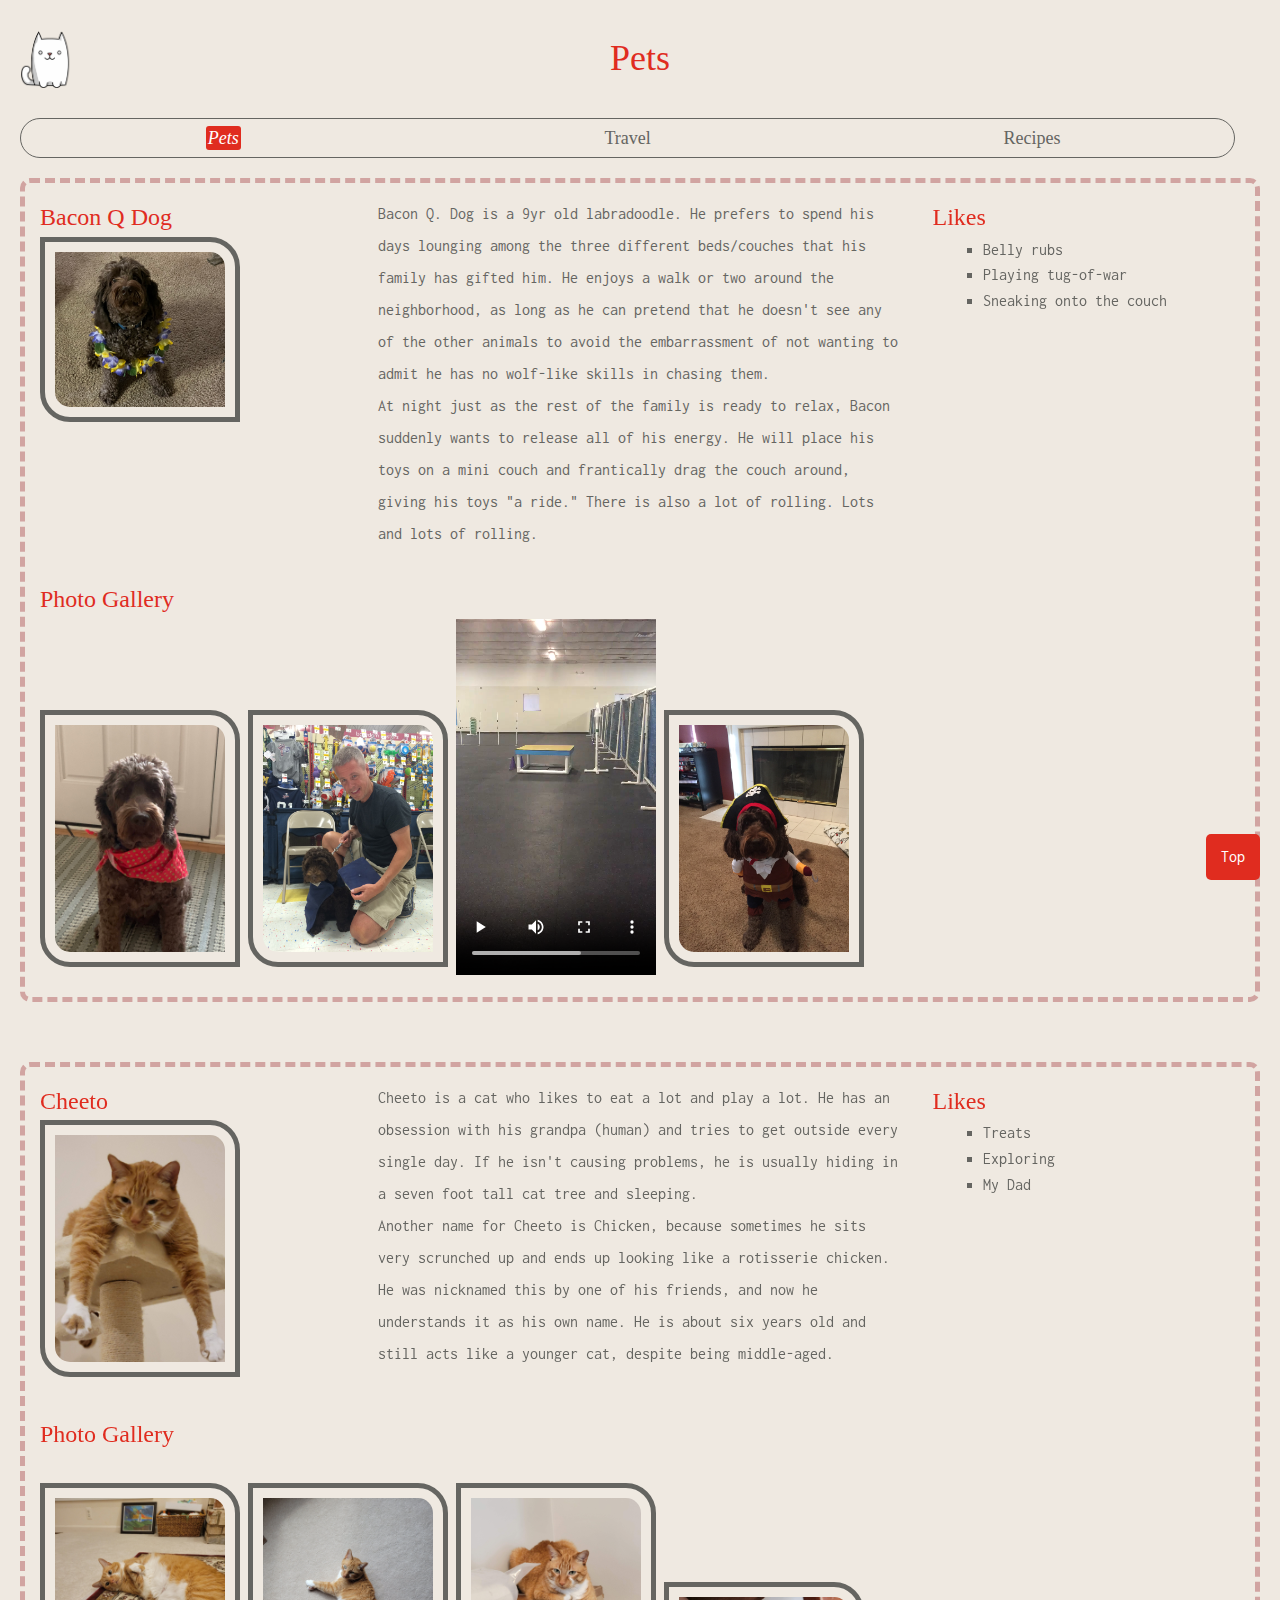
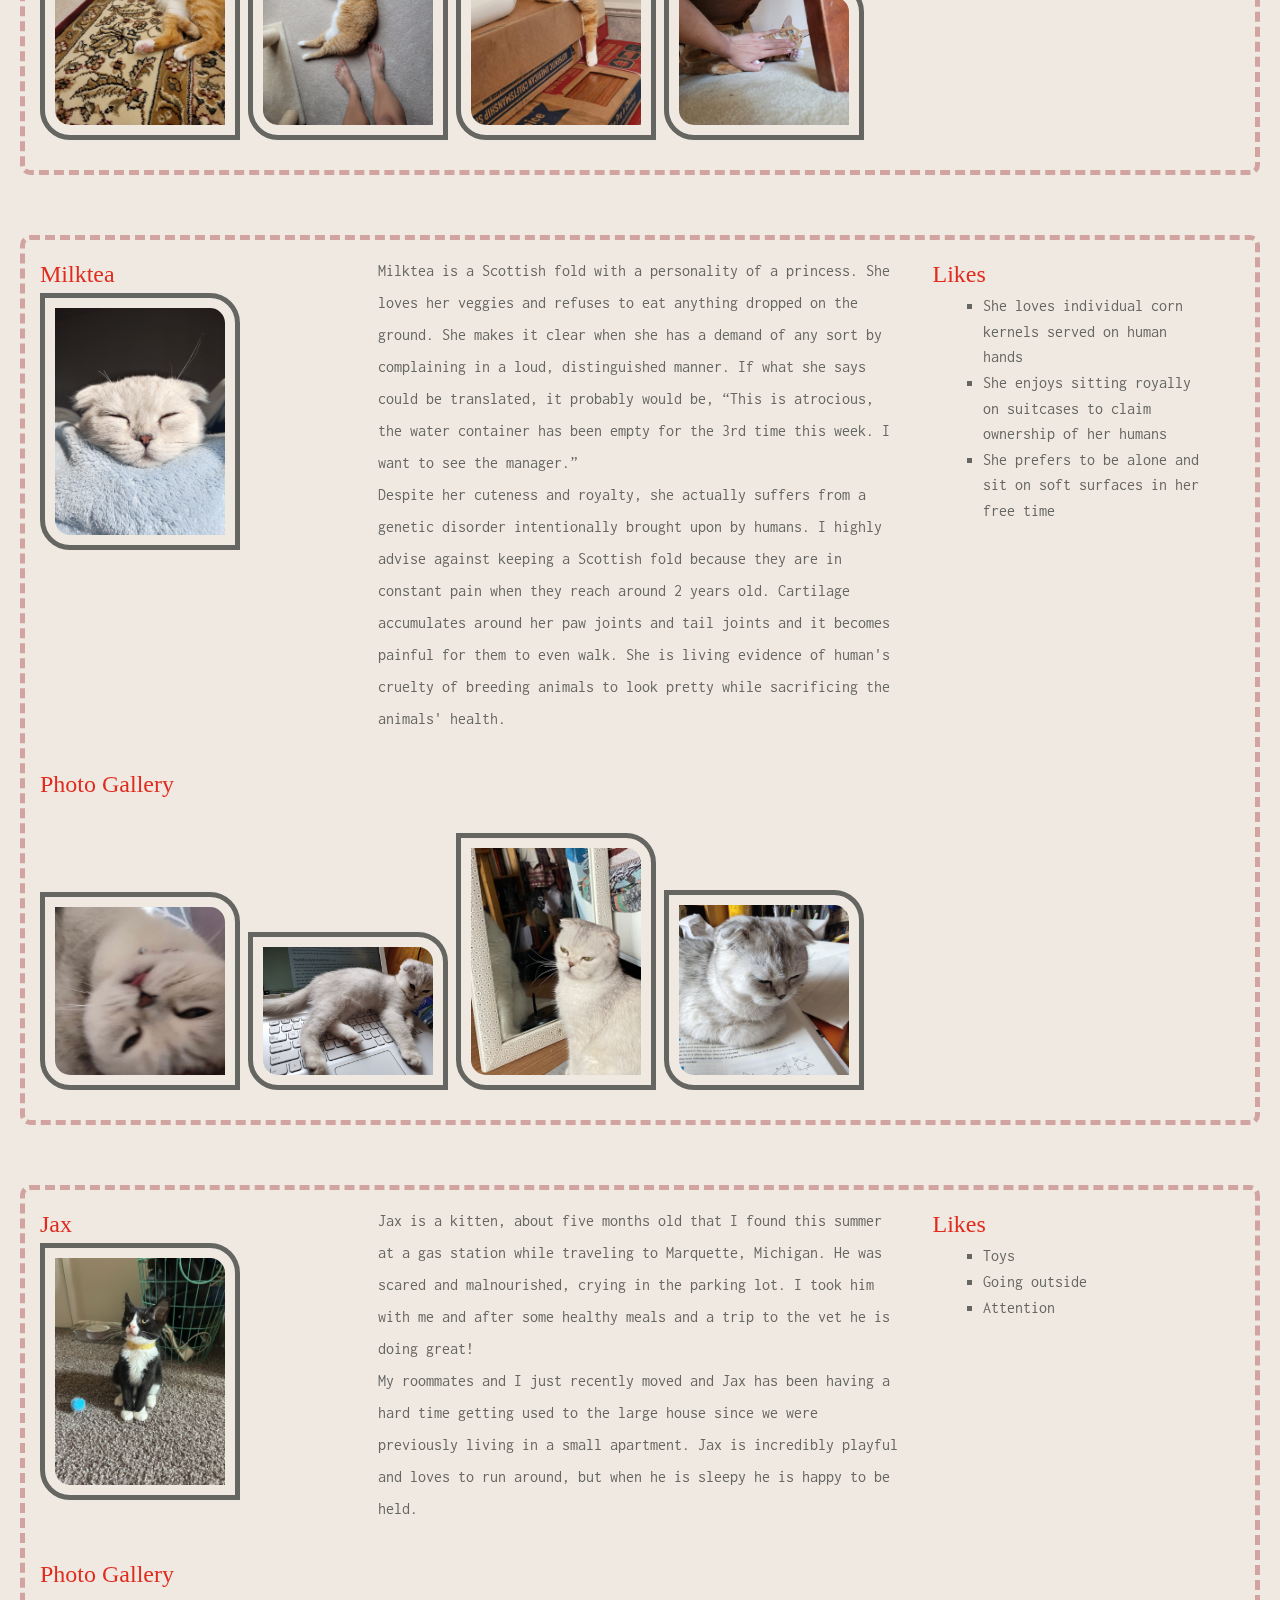
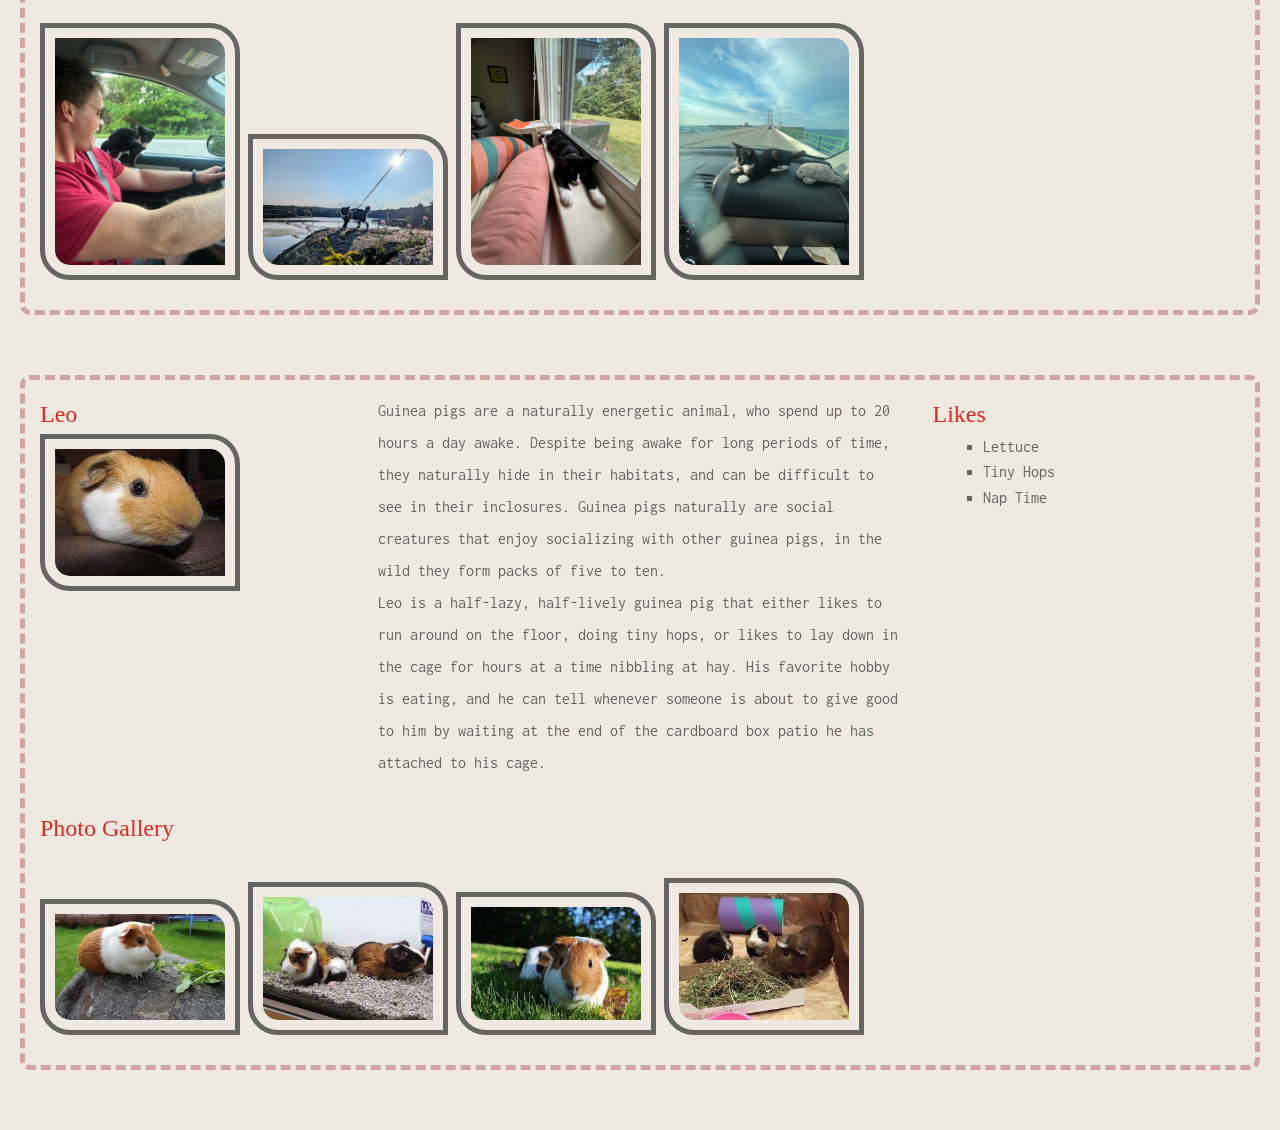
<file: index.html>
<!DOCTYPE html>
<html lang="en">

<head>
    <meta charset="UTF-8">
    <meta name="viewport" content="width=device-width, initial-scale=1.0">
    <link rel="icon" type="image/x-icon" href="images/icon_cat.png">
    <title>Pets</title>
    <link rel="stylesheet" href="css/reset.css">
    <link rel="stylesheet" href="css/style.css">
</head>

<body>
    <a href = "#main" id="skip">Skip to Main Content</a>
    <header>
        <h1 id="top">Pets</h1>
    </header>
    <nav class="nonMobile">
        <ul>
            <li class="dropdown">
                <a class="btn" id="curpage" href="index.html">Pets</a>
                <ul class="dropdown-content">
                    <li><a href="#pet1">Bacon Q Dog</a></li>
                    <li><a href="#pet2">Cheeto</a></li>
                    <li><a href="#pet3">Milktea</a></li>
                    <li><a href="#pet4">Jax</a></li>
                    <li><a href="#pet5">Leo</a></li>
                </ul>
            </li>
            <li class="dropdown">
                <a class="btn" href="travel.html">Travel</a>
                <ul class="dropdown-content">
                    <li><a href="travel.html#loc1">Machu Picchu</a></li>
                    <li><a href="travel.html#loc2">Paris</a></li>
                    <li><a href="travel.html#loc3">Sofia</a></li>
                    <li><a href="travel.html#loc4">San Francisco</a></li>
                    <li><a href="travel.html#loc5">Giza</a></li>
                    <li><a href="travel.html#loc6">Tokyo</a></li>
                </ul>
            </li>
            <li class="dropdown">
                <a class="btn" href="recipes.html">Recipes</a>
                <ul class="dropdown-content">
                    <li><a href="recipes.html#rec1">Double Chocolate Cookies</a></li>
                    <li><a href="recipes.html#rec2">Homemade Chicken Tikka Masala</a></li>
                    <li><a href="recipes.html#rec3">Tomato and Egg</a></li>
                </ul>
            </li>
        </ul>
    </nav>

    <nav class="mobile">
        <input id="menu__toggle" type="checkbox" />
        <label class="menu__btn" for="menu__toggle">
        <span></span>
        </label>

        <ul class="menu__box">
        <li><a class="menu__item" href="index.html">Pet</a></li>
        <li><a class="menu__item" href="travel.html">Travel</a></li>
        <li><a class="menu__item" href="recipes.html">Recipes</a></li>
        </ul>
    </nav>
    
    <!-- five pets -->
    <main>
        <div id="backToTopBtn">
            <a href="#top">Top</a>
        </div>
        <div id="main">
            <div class="pet">
                <div class="left1">
                    <h2 id="pet1">Bacon Q Dog</h2>
                        <img src="images/Pets/bacon.jpg" width="400" alt="Brown labradoodle wearing colorful lei">
                    </figure>
                </div>
                
                <div class="right1">
                    <p>Bacon Q. Dog is a 9yr old labradoodle. He prefers to spend his days lounging among the three different
                        beds/couches that his family has gifted him. He enjoys a walk or two around the neighborhood, as long as
                        he can pretend that he doesn't see any of the other animals to avoid the embarrassment of not wanting to
                        admit he has no wolf-like skills in chasing them.</p>
                    <P>At night just as the rest of the family is ready to relax, Bacon suddenly wants to release all of his
                        energy. He will place his toys on a mini couch and frantically drag the couch around, giving his toys "a
                        ride." There is also a lot of rolling. Lots and lots of rolling.</P>
                </div>
                
                <div class="left3">
                    <h3>Photo Gallery</h3>

                    <figure class="snip1206 sub left_photo"  tabindex="0">
                        <img src="images/Pets/bacon_bandana.JPG" width="200" alt="Brown labradoodle wearing an orange bandana">
                        <figcaption>
                            <p>Brown labradoodle wearing an orange bandana</p>
                        </figcaption>
                    </figure>

                    <figure class="snip1206 sub right_photo"  tabindex="0">
                        <img src="images/Pets/bacon_graduation.JPG" width="200"
                        alt="Small labradoodle puppy wearing a graduation cap and gown">
                        <figcaption>
                            <p>Small labradoodle puppy wearing a graduation cap and gown                            </p>
                        </figcaption>
                    </figure>
                    
                    
                    <video class="left_photo" width="200" controls>
                        <source src="images/Pets/bacon_agility.mov">
                        Your browser does not support the video tag. This was a video of a girl and dog demonstrating a sit and
                        stay procedure
                    </video>

                    <figure class="snip1206 sub right_photo"  tabindex="0">
                        <img src="images/Pets/bacon_halloween.JPG" width="200" alt="Brown labradoodle wearing a pirate costume">
                        <figcaption>
                            <p>Brown labradoodle wearing a pirate costume</p>
                        </figcaption>
                    </figure>
                </div>
                
                <div class="left2">
                    <h3>Likes</h3>
                    <ul>
                        <li>Belly rubs</li>
                        <li>Playing tug-of-war</li>
                        <li>Sneaking onto the couch</li>
                    </ul>
                </div>
                
            </div>
    
            <div class="pet">
                <div class="left1">
                    <h2 id="pet2">Cheeto</h2>
                        <img src="images/Pets/cheeto_cattree.jpg" width="400" alt="Orange cat hanging paws off a cat tower">
                </div>
                
                <div class="right1">
                    <p>Cheeto is a cat who likes to eat a lot and play a lot. He has an obsession with his grandpa (human) and
                        tries to get outside every single day. If he isn't causing problems, he is usually hiding in a seven
                        foot tall cat tree and sleeping. </p>
                    <P>Another name for Cheeto is Chicken, because sometimes he sits very scrunched up and ends up looking like
                        a rotisserie chicken. He was nicknamed this by one of his friends, and now he understands it as his own
                        name. He is about six years old and still acts like a younger cat, despite being middle-aged.</P>    
                </div>
                
                <div class="left3">
                    <h3>Photo Gallery</h3>
                    <figure class="snip1206 sub left_photo"  tabindex="0">
                        <img src="images/Pets/cheeto_carpet.jpg" width="200" alt="Cheeto laying sideways on the carpet">
                        <figcaption>
                            <p>Cheeto laying sideways on the carpet</p>
                        </figcaption>
                    </figure>

                    <figure class="snip1206 sub right_photo"  tabindex="0">
                        <img src="images/Pets/cheeto_moon.jpg" width="200"
                            alt="Cheeto lying in the sun in a half moon crescent shape">
                        <figcaption>
                            <p>Cheeto lying in the sun in a half moon crescent shape</p>
                        </figcaption>
                    </figure>
                    
                    <figure class="snip1206 sub left_photo"  tabindex="0">
                        <img src="images/Pets/cheeto_boxes.jpg" width="200" alt="Cheeto lying on boxes with one leg hanging off">
                        <figcaption>
                            <p>Cheeto lying on boxes with one leg hanging off</p>
                        </figcaption>
                    </figure>

                    <figure class="snip1206 sub right_photo"  tabindex="0">
                        <img src="images/Pets/cheeto_attack.jpg" width="200" alt="Cheeto attacked a hand trying to pet him">
                        <figcaption>
                            <p>Cheeto attacked a hand trying to pet him</p>
                        </figcaption>
                    </figure>
                </div>
                
                
                <div class="left2">
                    <h3>Likes</h3>
                    <ul>
                        <li>Treats</li>
                        <li>Exploring</li>
                        <li>My Dad</li>
                    </ul>
                </div>
                
            </div>
    
            <div class="pet">
                <div class="left1">
                    <h2 id="pet3">Milktea</h2>
                        <img src="images/Pets/Main.JPG" width="400" alt="Milktea taking nap">
                </div>
                
                <div class="right1">
                    <p>Milktea is a Scottish fold with a personality of a princess. She loves her veggies and refuses to eat
                        anything dropped on the ground. She makes it clear when she has a demand of any sort by complaining in a
                        loud, distinguished manner. If what she says could be translated, it probably would be, “This is
                        atrocious, the water container has been empty for the 3rd time this week. I want to see the manager.”
                    </p>
                    <P>Despite her cuteness and royalty, she actually suffers from a genetic disorder intentionally brought upon
                        by humans. I highly advise against keeping a Scottish fold because they are in constant pain when they
                        reach around 2 years old. Cartilage accumulates around her paw joints and tail joints and it becomes
                        painful for them to even walk. She is living evidence of human's cruelty of breeding animals to look
                        pretty while sacrificing the animals' health.</P>
                </div>
                
                <div class="left3">
                    <h3>Photo Gallery</h3>
                    <figure class="snip1206 sub left_photo"  tabindex="0">
                        <img src="images/Pets/Milktea_comfy.jpg" width="200" alt="Milktea enjoying a good massage">
                        <figcaption>
                            <p>Milktea enjoying a good massage</p>
                        </figcaption>
                    </figure>
                    <figure class="snip1206 sub right_photo"  tabindex="0">
                        <img src="images/Pets/Milktea_laptop.JPG" width="200" alt="Baby Milktea On Laptop">
                        <figcaption>
                            <p>Baby Milktea On Laptop</p>
                        </figcaption>
                    </figure>
                    <figure class="snip1206 sub left_photo"  tabindex="0">
                        <img src="images/Pets/Milktea_mirror.jpeg" width="200" alt="Milktea sighing at mirror">
                        <figcaption>
                            <p>Milktea sighing at mirror</p>
                        </figcaption>
                    </figure>
                    <figure class="snip1206 sub right_photo"  tabindex="0">
                        <img src="images/Pets/Milktea_catbox.JPG" width="200" alt="Milktea Catbox position">
                        <figcaption>
                            <p>Milktea Catbox position</p>
                        </figcaption>
                    </figure>
                </div>
               
                <div class="left2">
                    <h3>Likes</h3>
                    <ul>
                        <li>She loves individual corn kernels served on human hands</li>
                        <li>She enjoys sitting royally on suitcases to claim ownership of her humans</li>
                        <li>She prefers to be alone and sit on soft surfaces in her free time</li>
                    </ul>
                </div>
                
            </div>
    
            <div class="pet">
                <div class="left1">
                    <h2 id="pet4">Jax</h2>
                        <img src="images/Pets/Jax.jpg" width="400" alt="A black and white kitten sitting down and wearing a yellow collar">
                </div>
                
                <div class="right1">
                    <p>Jax is a kitten, about five months old that I found this summer at a gas station while traveling to
                        Marquette, Michigan. He was scared and malnourished, crying in the parking lot. I took him with me and
                        after some healthy meals and a trip to the vet he is doing great!
                    </p>
                    <P>My roommates and I just recently moved and Jax has been having a hard time getting used to the large
                        house since we were previously living in a small apartment. Jax is incredibly playful and loves to run
                        around, but when he is sleepy he is happy to be held.</P>
                </div>
                
                <div class="left3">
                    <h3>Photo Gallery</h3>
                    <figure class="snip1206 sub left_photo"  tabindex="0">
                        <img src="images/Pets/JaxandMax.jpg" width="200"
                            alt="Black and white kitten standing on the driver's arm while on a road trip">
                        <figcaption>
                            <p>
                                Black and white kitten standing on the driver's arm while on a road trip
                            </p>
                        </figcaption>
                    </figure>
                    
                    <figure class="snip1206 sub right_photo"  tabindex="0">
                        <img src="images/Pets/JaxHarlowLake.jpg" width="200"
                            alt="Black and white kitten on a leash standing on a rock above a lake">
                            <figcaption>
                                <p>
                                    Black and white kitten on a leash standing on a rock above a lake
                                </p>
                            </figcaption>
                    </figure>
                    
                    <figure class="snip1206 sub left_photo"  tabindex="0">
                        <img src="images/Pets/JaxSleeping.jpg" width="200" alt="Black and white kitten sleeping on a windowsill">
                        <figcaption>
                            <p>Black and white kitten sleeping on a windowsill</p>
                        </figcaption>
                    </figure>

                    <figure class="snip1206 sub right_photo"  tabindex="0">
                        <img src="images/Pets/JaxDashboard.jpg" width="200"
                            alt="Black and white kitten lying on the dashboard of a car while crossing the Mackinac Bridge">
                        <figcaption>
                            <p>
                                Black and white kitten lying on the dashboard of a car while crossing the Mackinac Bridge
                            </p>
                        </figcaption>
                    </figure>


                </div>
                    
                <div class="left2">
                    <h3>Likes</h3>
                    <ul>
                        <li>Toys</li>
                        <li>Going outside</li>
                        <li>Attention</li>
                    </ul>
                </div>
                
            </div>
    
            <div class="pet">
                <div class="left1">
                    <h2 id="pet5">Leo</h2>
                        <img src="images/Pets/Leo_primary_photo.jpg" width="400" alt="Guinea pig doing his best to smile for the camera">
                </div>
                
                <div class="right1">
                    <p>Guinea pigs are a naturally energetic animal, who spend up to 20 hours a day awake. Despite being awake
                        for long periods of time, they naturally hide in their habitats, and can be difficult to see in their
                        inclosures. Guinea pigs naturally are social creatures that enjoy socializing with other guinea pigs, in
                        the wild they form packs of five to ten.
                    </p>
                    <P>Leo is a half-lazy, half-lively guinea pig that either likes to run around on the floor, doing tiny hops,
                        or likes to lay down in the cage for hours at a time nibbling at hay. His favorite hobby is eating, and
                        he can tell whenever someone is about to give good to him by waiting at the end of the cardboard box
                        patio he has attached to his cage.</P>
                </div>
                
                <div class="left3">
                    <h3>Photo Gallery</h3>
                    <figure class="snip1206 sub left_photo"  tabindex="0">
                        <img src="images/Pets/Leo_greens.jpg" width="200" alt="Leo enjoying leafy greens">
                        <figcaption>
                            <p>Leo enjoying leafy greens</p>
                        </figcaption>
                    </figure>

                    <figure class="snip1206 sub right_photo"  tabindex="0">
                        <img src="images/Pets/Leo_run.jpg" width="200" alt="Leo running across his cage as fast as he can">
                        <figcaption>
                            <p>Leo running across his cage as fast as he can</p>
                        </figcaption>
                    </figure>

                    <figure class="snip1206 sub left_photo"  tabindex="0">
                        <img class="left_photo" src="images/Pets/Leo_smile.jpg" width="200" alt="Leo smiling for the camera">
                        <figcaption>
                            <p>Leo smiling for the camera</p>
                        </figcaption>
                    </figure>

                    <figure class="snip1206 sub right_photo"  tabindex="0">
                        <img src="images/Pets/Leo_escape.jpg" width="200"
                            alt="Leo socializing with other guinea pigs as they plan their escape">
                        <figcaption>
                            <p>Leo socializing with other guinea pigs as they plan their escape</p>
                        </figcaption>
                    </figure>

                </div>
                <div class="left2">
                    <h3>Likes</h3>
                    <ul>
                        <li>Lettuce</li>
                        <li>Tiny Hops</li>
                        <li>Nap Time</li>
                    </ul>
                </div>
                
            </div>
        </div>
    </main>
    
    <script src="js/catFreeze.js"></script>
</body>

</html>
</file>
<file: css/style.css>
/* <link rel="stylesheet" href="/css?family=Tangerine"> */
@import url('https://fonts.googleapis.com/css?family=Inconsolata');

/* Overall Page Styles */
body {
    /* font-family: DejaVu Sans Mono, monospace; */
    font-family: Inconsolata, serif;
    color: #656561;
    background-color:#EFE9E1;
    line-height: 1.6;
    margin: 0 20px;
    /* background: url("../images/bgImage.jpg");
    background-size: auto 100%; */
}


.pet, .location, .recipe{
    margin-bottom: 60px;
    border: 5px dashed #d1a4a1;
    border-radius: 10px;
    padding: 15px;
    display: grid;
    grid-template-columns: 1fr 2fr 1fr;
    gap: 30px;
}

.pet, .recipe, .location div {
    margin-top: 10px;
}

/* pet grid layout */
.pet .left1, .pet .right1, .pet .left2 {
    grid-row: 1;
}
.pet .left3{
    grid-row: 2;
    grid-column: 1/span3;
}

/* recipe grid layout */
.recipe .left1,.recipe .left2,.recipe .right1 {
    grid-row: 1;
    grid-column: 1;
}
.recipe .left3 {
    grid-row: 1;
    grid-column: 2;
}
.recipe .right1 {
    grid-row: 1;
    grid-column: 3;
}
.recipe .left2 {
    grid-row: 2;
    grid-column: 3;
}
.recipe .left4 {
    grid-row: 2;
    grid-column: 1/span2;
}
.location {
    margin-top: 10px;
}

/* Header Styles */
h1 {
    font-size: 36px; 
    font-family: Comic Sans MS, Comic Sans, cursive;
    color: #E02C1F;
    text-align: center;
    margin: 30px;
}

header {
    background: url("../images/logo_cat.png");
    background-size: auto 100%;
    /* height: 50px; */
    background-repeat:no-repeat;
    animation: moveBg 40s linear infinite;
    animation-play-state: running;
}

@keyframes moveBg {
    0% {
        background-position: 0 0;
    }
    100% {
        background-position: 100% 0;
    }
}

@media (prefers-reduced-motion: reduce) {
    header { 
        animation: none; 
        background-position: 100% 0;
    }
  }

/* Sub-Header Styles */
h2, h3{
    font-size: 24px; 
    font-family: Comic Sans MS, Comic Sans, cursive; 
    color: #E02C1F; 
}


/* Paragraph Styles */
p, span {
    line-height: 2;
    margin-left: 30px;
}

/* Image Styles */
img {
    border: 5px solid #656561; 
    padding: 10px;
    margin: 0px;
    width: 200px;
    border-top-right-radius: 30px;
    border-bottom-left-radius: 30px;
}

/* navigation bar */
nav {
    border: 1px solid #656561;
    
    /* margin: auto; */
    width: 98%;
    border-radius: 20px	;	
    margin: 20px 0px;

}

nav ul {
    list-style: none;
    padding: 0;
    display: grid;
    grid-template-columns:1fr 1fr 1fr;
    justify-items: center;
}

nav li{
    padding: 5px 0px;
}

.mobile {
    display: none;
}

nav a {
    /* background-color: white; */
    padding: 2px;
    margin: 20px;
}

 /* dropdown */
 .dropdown {
    position: relative;
    display: inline-block;
}

.dropdown-content {
    display: none;
    position: absolute;
    background-color: #EFE9E1;
    min-width: 150px;
    box-shadow: 0px 8px 16px 0px #d1a4a1;
    z-index: 1;
    border-radius: 25px;
}

.dropdown-content a {
    color: #656561;
    /* padding: 12px 16px; */
    text-decoration: none;
    display: block;
}

.dropdown-content a:hover {
    background-color: #E02C1F;
    color: white;
    border-radius: 5px;
}

.dropdown:hover .dropdown-content {
    display: block;
}

.dropdown:hover .btn {
    background-color: #b28d8a;
}

.dropdown:focus-within .dropdown-content {
    display: block;
}

figure.snip1206.sub{
    min-width: none;
    max-width: 200px;
    display: block;
  }

.left4 figure.snip1206.sub {
    display: inline-block;
}


/* button style */
#curpage{
    background: #E02C1F;
    border-radius: 3px;	
    color: white;
    font-style: italic;
}

.btn {
    border-radius: 3px;
    font-family: Comic Sans MS, Comic Sans, cursive;
    color: #656561;
    font-size: 18px;
    text-decoration: none;
}

.btn:hover {
    background: #EFE9E1;
    text-decoration: none;
}

.dropdown-content {
    display: none;
}

#main li {
    margin-left: 50px;
}

#skip {
    position: absolute;
    left: -500px;
    text-transform: uppercase;
}

#skip:focus{
    left:20px;
    top: 50px;
}

*:focus,
figure.snip1206:focus {
    border: 3px dashed #E02C1F;
    border-radius: 10px;
}

span {
    display: block;
}

#main ul {
    list-style:square;
}

ol {
    list-style:decimal;
}

#backToTopBtn {
    position: fixed;
    bottom: 20px;
    right: 20px;
    background-color: #E02C1F; /* You can change the background color */
    color: #fff;
    border: none;
    border-radius: 5px;
    padding: 10px 15px;
    cursor: pointer;
    z-index: 2;
}

.smallpics{
    display: none;
}

.gallery {
    display: none;
}


/* 3d flip card */
.cols{
    display: -webkit-box;
    display: -ms-flexbox;
    display: flex;
    -ms-flex-wrap: wrap;
        flex-wrap: wrap;
    -webkit-box-pack: left;
        -ms-flex-pack: left;
            justify-content: left;
}

.col{
    width: calc(25% - 2rem);
    margin: 1rem;
    cursor: pointer;
}

.container{
    -webkit-transform-style: preserve-3d;
            transform-style: preserve-3d;
        -webkit-perspective: 1000px;
                perspective: 1000px;
}

.front,
.back{
    background-size: cover;
    box-shadow: 0 4px 8px 0 rgba(0,0,0,0.25);
    border-radius: 10px;
        background-position: center;
        -webkit-transition: -webkit-transform .7s cubic-bezier(0.4, 0.2, 0.2, 1);
        transition: -webkit-transform .7s cubic-bezier(0.4, 0.2, 0.2, 1);
        -o-transition: transform .7s cubic-bezier(0.4, 0.2, 0.2, 1);
        transition: transform .7s cubic-bezier(0.4, 0.2, 0.2, 1);
        transition: transform .7s cubic-bezier(0.4, 0.2, 0.2, 1), -webkit-transform .7s cubic-bezier(0.4, 0.2, 0.2, 1);
        -webkit-backface-visibility: hidden;
                backface-visibility: hidden;
        text-align: center;
        min-height: 280px;
        height: auto;
        border-radius: 10px;
        color: white;
        font-size: 1.5rem;
}

.back{
    background: #b28d8a;
    background: -webkit-linear-gradient(45deg,  #b28d8a 0%,#596a72 100%);
    background: -o-linear-gradient(45deg,  #b28d8a 0%,#596a72 100%);
    background: linear-gradient(45deg,  #b28d8a 0%,#596a72 100%);
}

.front:after{
    position: absolute;
    top: 0;
    left: 0;
    z-index: 1;
    width: 100%;
    height: 100%;
    content: '';
    display: block;
    opacity: .6;
    /* background-color: #E02C1F; */
    -webkit-backface-visibility: hidden;
            backface-visibility: hidden;
    border-radius: 10px;
}
.container:hover .front,
.container:hover .back{
    -webkit-transition: -webkit-transform .7s cubic-bezier(0.4, 0.2, 0.2, 1);
    transition: -webkit-transform .7s cubic-bezier(0.4, 0.2, 0.2, 1);
    -o-transition: transform .7s cubic-bezier(0.4, 0.2, 0.2, 1);
    transition: transform .7s cubic-bezier(0.4, 0.2, 0.2, 1);
    transition: transform .7s cubic-bezier(0.4, 0.2, 0.2, 1), -webkit-transform .7s cubic-bezier(0.4, 0.2, 0.2, 1);
}

.back{
    position: absolute;
    top: 0;
    left: 0;
    width: 100%;
}

.inner{
    -webkit-transform: translateY(-50%) translateZ(60px) scale(0.94);
            transform: translateY(-50%) translateZ(60px) scale(0.94);
    top: 50%;
    position: absolute;
    left: 0;
    width: 100%;
    padding: 2rem;
    -webkit-box-sizing: border-box;
            box-sizing: border-box;
    outline: 1px solid transparent;
    -webkit-perspective: inherit;
            perspective: inherit;
    z-index: 2;
}

.container .back{
    -webkit-transform: rotateY(180deg);
            transform: rotateY(180deg);
    -webkit-transform-style: preserve-3d;
            transform-style: preserve-3d;
}

.container .front{
    -webkit-transform: rotateY(0deg);
            transform: rotateY(0deg);
    -webkit-transform-style: preserve-3d;
            transform-style: preserve-3d;
}

.container:hover .back{
    -webkit-transform: rotateY(0deg);
            transform: rotateY(0deg);
    -webkit-transform-style: preserve-3d;
            transform-style: preserve-3d;
}

.container:hover .front{
    -webkit-transform: rotateY(-180deg);
            transform: rotateY(-180deg);
    -webkit-transform-style: preserve-3d;
            transform-style: preserve-3d;
}

.front .inner p{
    font-size: 2rem;
    margin-bottom: 2rem;
    position: relative;
}

.front .inner p:after{
    content: '';
    width: 4rem;
    height: 2px;
    position: absolute;
    background: #C6D4DF;
    display: block;
    left: 0;
    right: 0;
    margin: 0 auto;
    bottom: -.75rem;
}

.front .inner span{
    color: rgba(255,255,255,0.7);
    font-family: 'Montserrat';
    font-weight: 300;
}


/* unique component */
@import url(https://fonts.googleapis.com/css?family=Raleway:400,500);
figure.snip1206 {
  font-family: 'Raleway', Arial, sans-serif;
  color: #fff;
  position: relative;
  overflow: hidden;
  min-width: 200px;
  max-width: 400px;
  height: fit-content;
  color: #000000;
  text-align: center;
  margin-top:30px;

}
figure.snip1206.sub{
    min-width: none;
    max-width: 200px;
    display: inline-block;
  }
figure.snip1206 * {
  -webkit-box-sizing: border-box;
  box-sizing: border-box;
  -webkit-transition: all 0.6s ease;
  transition: all 0.6s ease;
}
figure.snip1206 img {
  opacity: 1;
  width: 100%;
  -webkit-transition: opacity 0.35s;
  transition: opacity 0.35s;
}
figure.snip1206:after {
  background: #ffffff;
  width: 100%;
  height: 100%;
  position: absolute;
  left: 0;
  bottom: 0;
  content: '';
  opacity: 0.85;
  -webkit-transform: skew(-45deg) scaleX(0);
  transform: skew(-45deg) scaleX(0);
  -webkit-transition: all 0.3s ease-in-out;
  transition: all 0.3s ease-in-out;
}
figure.snip1206 figcaption {
  position: absolute;
  top: 50%;
  left: 0;
  width: 100%;
  -webkit-transform: translateY(-50%);
  transform: translateY(-50%);
  z-index: 1;
}
figure.snip1206 p {
  margin: 0;
  width: 100%;
  opacity: 0;
}

figure.snip1206 p {
  padding: 0 50px;
  font-size: 0.8em;
  font-weight: 500;
  font-style: bold;
}

figure.snip1206:focus:after,
figure.snip1206:hover:after,
figure.snip1206.hover:after {
  -webkit-transform: skew(-45deg) scaleX(1);
  transform: skew(-45deg) scaleX(1);
  transition: all 400ms cubic-bezier(0.175, 0.885, 0.32, 1.275);
}
figure.snip1206:focus figcaption p,
figure.snip1206:hover figcaption p,
figure.snip1206.hover figcaption p {
  -webkit-transform: translate3d(0%, 0%, 0);
  transform: translate3d(0%, 0%, 0);
  -webkit-transition-delay: 0.2s;
  transition-delay: 0.2s;
}
figure.snip1206:focus figcaption p,
figure.snip1206:hover figcaption p,
figure.snip1206.hover figcaption p {
  opacity: 0.7;
}

figure.snip1206:focus figcaption p {
    -webkit-transform: translate3d(0%, 0%, 0);
    transform: translate3d(0%, 0%, 0);
    opacity: 0.7;
  }

  
/* gallery stack */
.gallery {
    position: relative;
    left: 50%;
    top: 50%;
    transform: translate(-50%, -50%);
    width: 327px;
}
.row {
    align-items: center;
    display: flex;
    justify-content: center;
    flex-direction: row;
    flex-wrap: wrap;
}
.pic-gallery {
    float: left;
    margin: 3px;
}

.pic-gallery div {
    margin-top: 0px;
}

.parent {
    position: relative;
    width: 109px;
    height: 109px;
    margin: 0 auto;
}

.wrapper {
    width: 109px;
    height: 109px;
    cursor: pointer;
    position: absolute;
    overflow: hidden;
    left: 50%;
    top: 50%;
    transform: translate(-50%, -50%);
    transition-timing-function: cubic-bezier(0.4, 0.0, 0.2, 1);
    transition: transform 375ms, width 275ms 100ms, height 375ms;
    box-shadow: 0 0 20px rgba(0, 0, 0, 0.2);
}

.wrapper.open {
    width: 320px;
    height: 350px;
    transition: transform 375ms, width 375ms, height 275ms 100ms;
}

.wrapper div.content {
    position: absolute;
    margin: auto;
    left: -9999px;
    right: -9999px;
    transform-origin: top;
    width: 320px;
    transform: scale(0.62);
    height: 350px;
    border-radius: 3px;
    background: #fff;
    overflow:hidden;
    transition: transform 375ms cubic-bezier(0.4, 0.0, 0.2, 1);
}

.wrapper.open .content {
    transform: scale(1);
}

.wrapper .img {
    height: 180px;
    background-size: cover;
    background-position: center;
}
.text .subtitle {
    margin: 0px 30px;
    font-size: smaller;
}

.text .title {
    margin-right: 30px;
}

/* photos */
.peru-1 .img {
    background-image: url("../images/Travel/machu_picchu_summer.jpg");
}

.peru-2 .img {
    background-image: url("../images/Travel/machu_picchu_couldy.jpg");
}

.peru-3 .img {
    background-image: url("../images/Travel/machu_picchu_llama.jpg");
}

.peru-4 .img {
    background-image: url("../images/Travel/machu_picchu_foggy.jpg");
}

.peru-5 .img {
    background-image: url("../images/Travel/machu_picchu_huayna.jpg");
}

.paris-1 .img {
    background-image: url("../images/Travel/paris_champs_elysees.jpg");
}

.paris-2 .img {
    background-image: url("../images/Travel/paris_eiffel_tower.jpeg");
}

.paris-3 .img {
    background-image: url("../images/Travel/paris_notre_dame.jpg");
}

.paris-4 .img {
    background-image: url("../images/Travel/paris_louvre_gallery.jpg");
}

.paris-5 .img {
    background-image: url("../images/Travel/paris_palace_of_versailles.jpg");
}

.sofia-1 .img {
    background-image: url("../images/Travel/sofia_cathedral.jpeg");
}

.sofia-2 .img {
    background-image: url("../images/Travel/sofia_center.jpeg");
}

.sofia-3 .img {
    background-image: url("../images/Travel/sofia_peak.jpeg");
}

.sofia-4 .img {
    background-image: url("../images/Travel/sofia_street.jpeg");
}

.sofia-5 .img {
    background-image: url("../images/Travel/sofia_brickroad.jpeg");
}

.sf-1 .img {
    background-image: url("../images/Travel/San_Francisco_Alcatraz.jpeg");
}

.sf-2 .img {
    background-image: url("../images/Travel/San_Francisco_Lombard.jpeg");
}

.sf-3 .img {
    background-image: url("../images/Travel/San_Francisco_painted_ladies.jpeg");
}

.sf-4 .img {
    background-image: url("../images/Travel/San_Francisco_palace.jpeg");
}

.sf-5 .img {
    background-image: url("../images/Travel/San_Francisco_street.jpeg");
}

.giza-1 .img {
    background-image: url("../images/Travel/Giza_sphinx.jpeg");
}

.giza-2 .img {
    background-image: url("../images/Travel/Giza_nileriver.webp");
}

.giza-3 .img {
    background-image: url("../images/Travel/Giza_city.webp");
}

.giza-4 .img {
    background-image: url("../images/Travel/Giza_Pyramids.jpeg");
}

.giza-5 .img {
    background-image: url("../images/Travel/Giza_corridor.jpeg");
}

.tokyo-1 .img {
    background-image: url("../images/Travel/mount_fuji.jpeg");
}

.tokyo-2 .img {
    background-image: url("../images/Travel/Tsukiji.jpeg");
}

.tokyo-3 .img {
    background-image: url("../images/Travel/sensoji.jpeg");
}

.tokyo-4 .img {
    background-image: url("../images/Travel/tokyo_tower.jpeg");
}

.tokyo-5 .img {
    background-image: url("../images/Travel/Tokyo_shinjuku_gyoen.jpeg");
}

/* gif reduce motion */
@media (prefers-reduced-motion: reduce) {
    .gif-animation {
        display: none; /* Hide GIFs when reduced motion is preferred */
    }
}

/* mobile view */
@media (max-width: 480px) {

    #main {
        margin-top: -30px;
    }
    .cols {
        display: none;
    }
    .smallpics {
        display: inline;
    }
    nav {
        margin: 20px auto;
    }
    .nonMobile{
        display: none;
    }
    .mobile {
        display:contents;

    }
    #menu__toggle {
        opacity: 0;
    }
    #menu__toggle:checked + .menu__btn > span {
        transform: rotate(45deg);
    }
    #menu__toggle:checked + .menu__btn > span::before {
        top: 0;
        transform: rotate(0deg);
    }
    #menu__toggle:checked + .menu__btn > span::after {
        top: 0;
        transform: rotate(90deg);
    }
    #menu__toggle:checked ~ .menu__box {
        left: 0 !important;
    }
    .menu__btn {
        position: fixed;
        top: 20px;
        left: 20px;
        width: 26px;
        height: 26px;
        cursor: pointer;
        z-index: 1;
        margin-left: -20px;
        margin-top: 20px;
    }
    .menu__btn > span,
    .menu__btn > span::before,
    .menu__btn > span::after {
        display: block;
        position: absolute;
        width: 100%;
        height: 2px;
        background-color: #E02C1F;
        transition-duration: .25s;
    }
    .menu__btn > span::before {
        content: '';
        top: -8px;
    }
    .menu__btn > span::after {
        content: '';
        top: 8px;
    }
    .menu__box {
        display: block;
        position: fixed;
        top: 0;
        left: -100%;
        width: 300px;
        height: 100%;
        margin: 0;
        padding: 80px 0;
        list-style: none;
        background-color: #EFE9E1;
        box-shadow: 2px 2px 6px #656561;
        transition-duration: .25s;
    }
    .menu__item {
        display: block;
        padding: 12px 24px;
        color: #656561;
        font-family: 'Roboto', sans-serif;
        font-size: 20px;
        font-weight: 600;
        text-decoration: none;
        transition-duration: .25s;
    }
    .menu__item:hover {
        background-color: #E02C1F;
        color: white;
    }

    .pet, .location, .recipe{
        display: grid;
        grid-template-columns: 1fr;
        row-gap: 10px;
    }
    .pet .left1, .pet .right1, .pet .left2, .pet .left3 {
        grid-row: auto;
        grid-column: auto;
    }

    .recipe .left1,.recipe .left2,.recipe .left3, .recipe .left4, .recipe .right1 {
        grid-row: auto;
        grid-column: auto;
    } 
    
}

/* tablet view */
@media (min-width:481px) and (max-width: 1024px) {

    nav {
        margin: 20px auto;
    }
    .cols {
        display: none;
    }
    .smallpics {
        display: inline;
    }

    .pet, .location, .recipe{
        display: grid;
        grid-template-columns: 1fr 1fr;
        gap: 0px;
        row-gap: 30px;
    }

    .recipe .left1, .pet .left1{
        grid-column: 1;
        grid-row: 1;
    }
    .recipe .right1, .pet .right1 {
        grid-column: 2;
        grid-row: 1;
    }

    .recipe .left2, .pet .left2  {
        grid-column: 1;
        grid-row: 2;
    }
    .recipe .left3, .pet .left3 {
        grid-column: 1/span2;
        grid-row: 3;
        display: grid;
    }
    .recipe .left4  {
        grid-row: 4;
        grid-column: 1/span2;
    }

    .left_photo {
        grid-column: 1;

    }
    .right_photo {
        grid-column: 2;
    }

    .location .left3 {
        grid-column: 1/span2;
        display: grid;
    }
    
    /* gallery cards */
    .gallery {
        display: contents;
    }
    .noGallery {
        display: none;
    }
    
}
</file>
